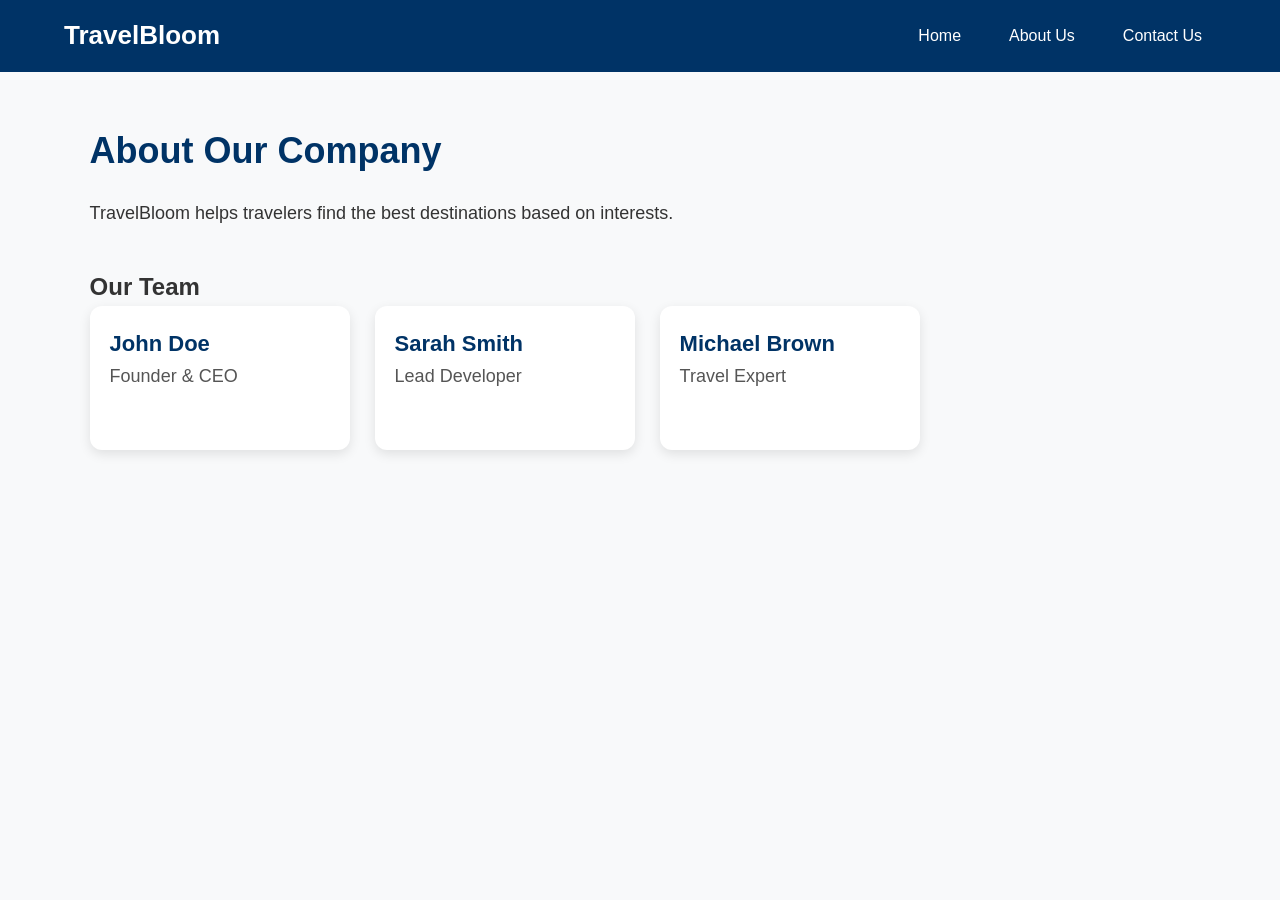
<file: travelRecommendation/about.html>
<!DOCTYPE html>
<html>
<head>
    <title>About Us - TravelBloom</title>
    <link rel="stylesheet" href="CSS.css">
</head>

<body>

    <!-- NAVBAR without search bar -->
    <nav class="navbar">
        <h2 class="logo">TravelBloom</h2>
        <a href="../index.html">Home</a>
        <a href="about.html">About Us</a>
        <a href="contact.html">Contact Us</a>
    </nav>

    <section class="about-section">
        <h1>About Our Company</h1>
        <p>TravelBloom helps travelers find the best destinations based on interests.</p>

        <h2>Our Team</h2>
        <div class="team">
            <div class="member">
                <h3>John Doe</h3>
                <p>Founder & CEO</p>
            </div>

            <div class="member">
                <h3>Sarah Smith</h3>
                <p>Lead Developer</p>
            </div>

            <div class="member">
                <h3>Michael Brown</h3>
                <p>Travel Expert</p>
            </div>
        </div>
    </section>

</body>
</html>
</file>
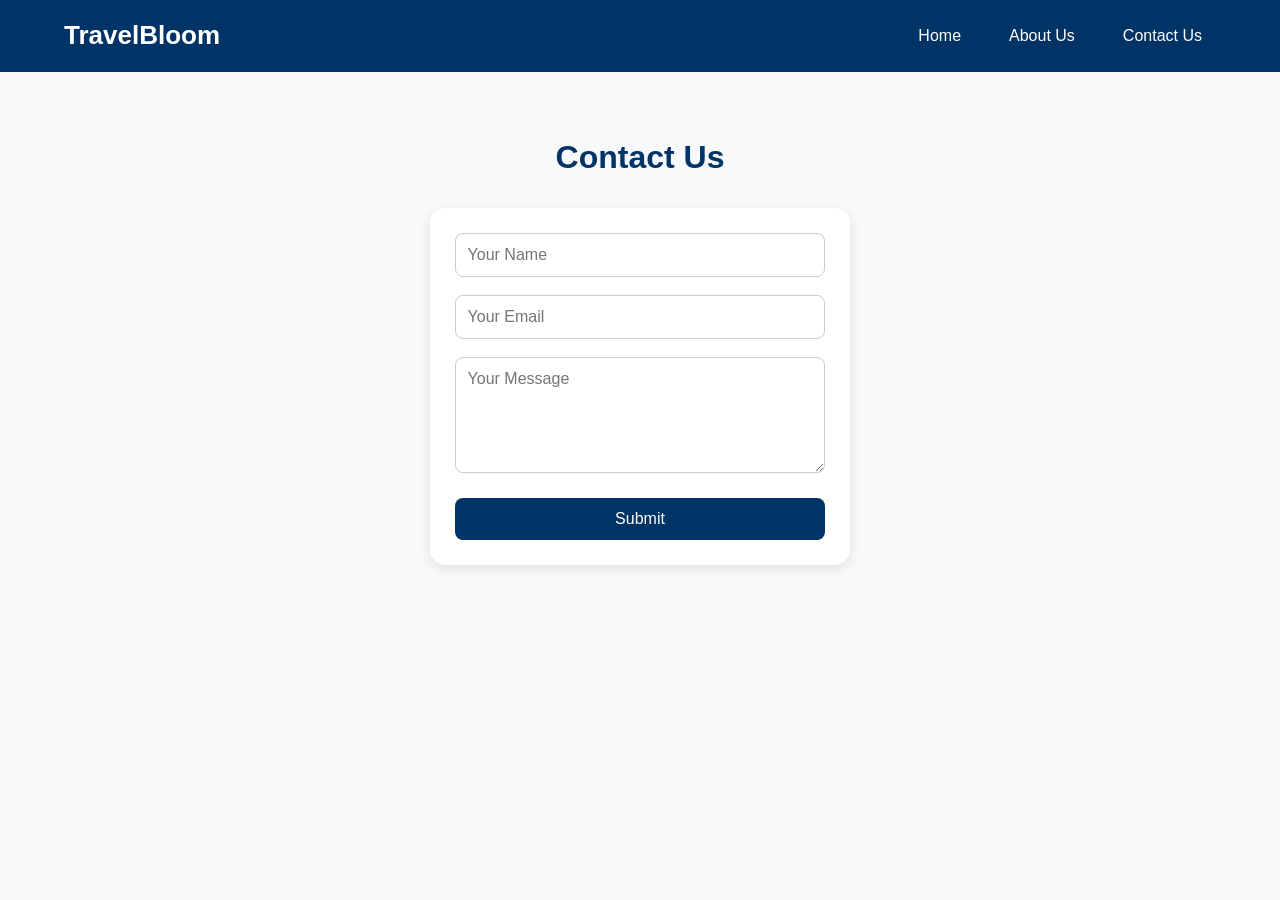
<file: travelRecommendation/contact.html>
<!DOCTYPE html>
<html>
<head>
    <title>Contact Us - TravelBloom</title>
    <link rel="stylesheet" href="CSS.css">
</head>

<body>

    <!-- NAVBAR -->
    <nav class="navbar">
        <h2 class="logo">TravelBloom</h2>
        <a href="../index.html">Home</a>
        <a href="about.html">About Us</a>
        <a href="contact.html">Contact Us</a>
    </nav>

    <section class="contact-section">
        <h1>Contact Us</h1>

        <form>
            <input type="text" placeholder="Your Name" required>
            <input type="email" placeholder="Your Email" required>

            <textarea rows="5" placeholder="Your Message" required></textarea>

            <button type="submit">Submit</button>
        </form>
    </section>

</body>
</html>
</file>
<file: travelRecommendation/CSS.css>
/* ------------------------- */
/* GLOBAL STYLE */
/* ------------------------- */
* {
    margin: 0;
    padding: 0;
    box-sizing: border-box;
    font-family: "Poppins", sans-serif;
}

body {
    background-color: #f8f9fa;
    color: #333;
    line-height: 1.6;
}

/* ------------------------- */
/* NAVBAR */
/* ------------------------- */
.navbar {
    background: #003366;
    padding: 15px 5%;
    display: flex;
    align-items: center;
    gap: 20px;
}

.navbar .logo {
    color: white;
    font-size: 26px;
    font-weight: 700;
    margin-right: auto;
}

.navbar a {
    color: white;
    text-decoration: none;
    font-size: 16px;
    padding: 8px 14px;
    transition: 0.3s;
}

.navbar a:hover {
    background: white;
    color: #003366;
    border-radius: 6px;
}

/* Search bar */
.navbar input {
    padding: 8px 12px;
    border-radius: 6px;
    border: none;
    width: 200px;
    outline: none;
}

.navbar button {
    padding: 8px 14px;
    border: none;
    border-radius: 6px;
    background: #ffcc00;
    cursor: pointer;
    transition: 0.3s;
    font-weight: 600;
}

.navbar button:hover {
    background: #ffdb4d;
}

/* ------------------------- */
/* HOME HERO SECTION */
/* ------------------------- */
.home {
    height: 70vh;
    background: url("images/background.jpg") no-repeat center/cover;
    display: flex;
    justify-content: center;
    align-items: center;
    text-align: center;
}

.home .intro h1 {
    font-size: 48px;
    color: white;
    text-shadow: 2px 2px 8px #000;
}

.home .intro p {
    font-size: 20px;
    color: #f1f1f1;
    margin-top: 10px;
    text-shadow: 1px 1px 5px #000;
}

/* ------------------------- */
/* RESULTS SECTION */
/* ------------------------- */
#results {
    padding: 40px 5%;
    display: grid;
    grid-template-columns: repeat(auto-fit, minmax(260px, 1fr));
    gap: 25px;
}

.result-card {
    background: white;
    border-radius: 12px;
    box-shadow: 0 4px 15px rgba(0,0,0,0.1);
    overflow: hidden;
    transition: 0.3s;
}

.result-card:hover {
    transform: translateY(-5px);
}

.result-card img {
    width: 100%;
    height: 180px;
    object-fit: cover;
}

.result-card h3 {
    padding: 15px;
    font-size: 20px;
    color: #003366;
}

.result-card p {
    padding: 0 15px 20px;
    color: #555;
}

/* ------------------------- */
/* ABOUT PAGE */
/* ------------------------- */
.about-section {
    padding: 50px 7%;
}

.about-section h1 {
    font-size: 36px;
    color: #003366;
    margin-bottom: 20px;
}

.about-section p {
    font-size: 18px;
    margin-bottom: 40px;
}

.team {
    display: flex;
    flex-wrap: wrap;
    gap: 25px;
}

.member {
    background: white;
    padding: 20px;
    border-radius: 12px;
    width: 260px;
    box-shadow: 0 4px 12px rgba(0,0,0,0.1);
}

.member h3 {
    font-size: 22px;
    color: #003366;
}

.member p {
    color: #555;
}

/* ------------------------- */
/* CONTACT PAGE */
/* ------------------------- */
.contact-section {
    padding: 60px 7%;
    max-width: 600px;
    margin: auto;
}

.contact-section h1 {
    font-size: 32px;
    color: #003366;
    margin-bottom: 25px;
    text-align: center;
}

form {
    background: white;
    padding: 25px;
    border-radius: 15px;
    box-shadow: 0 4px 12px rgba(0,0,0,0.1);
}

form input, form textarea {
    width: 100%;
    margin-bottom: 18px;
    padding: 12px;
    border-radius: 8px;
    border: 1px solid #ccc;
    outline: none;
    font-size: 16px;
}

form button {
    width: 100%;
    padding: 12px;
    background: #003366;
    color: white;
    border: none;
    border-radius: 8px;
    font-size: 16px;
    cursor: pointer;
    transition: 0.3s;
}

form button:hover {
    background: #004080;
}

/* ------------------------- */
/* RESPONSIVE */
/* ------------------------- */
@media (max-width: 768px) {
    .navbar {
        flex-wrap: wrap;
        justify-content: center;
    }

    .navbar .logo {
        margin: 0;
        width: 100%;
        text-align: center;
        margin-bottom: 10px;
    }

    .navbar input {
        width: 100%;
    }

    .home .intro h1 {
        font-size: 32px;
    }

    .home .intro p {
        font-size: 16px;
    }

    .team {
        justify-content: center;
    }
}
</file>
